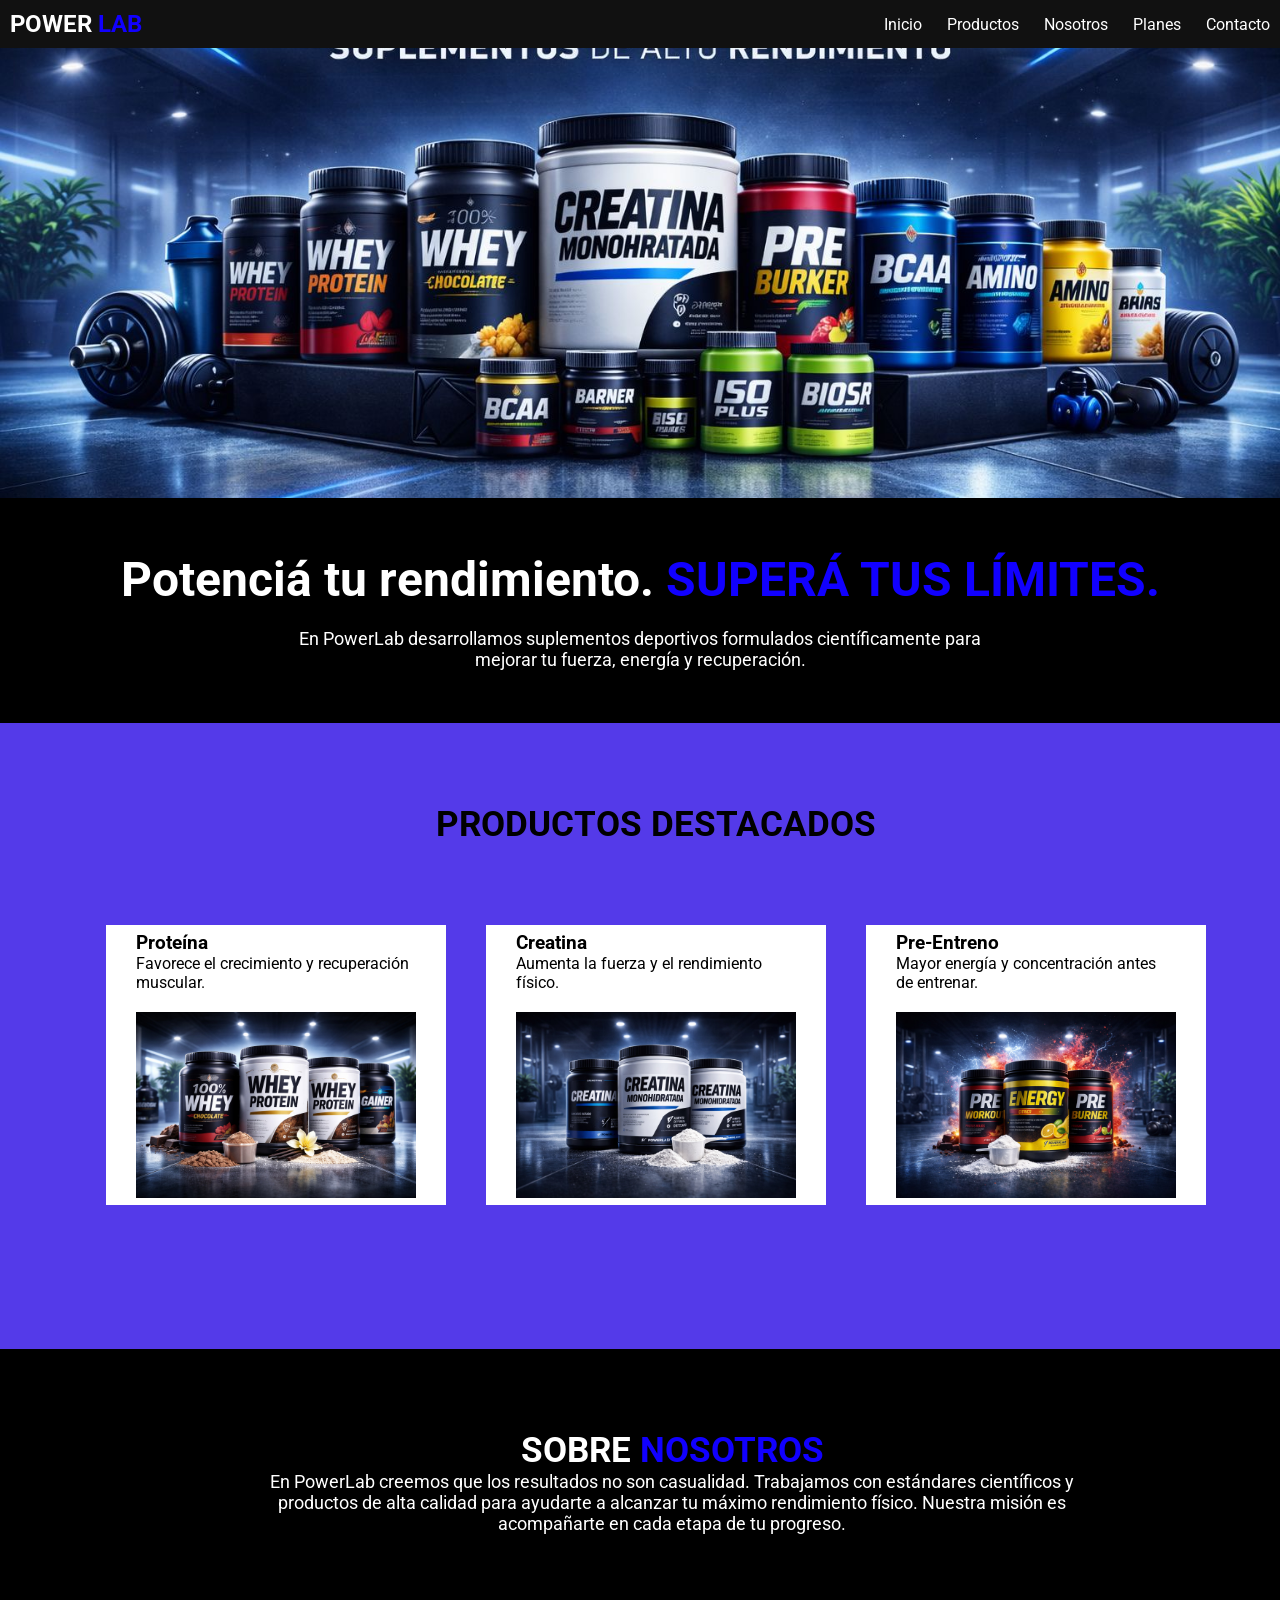
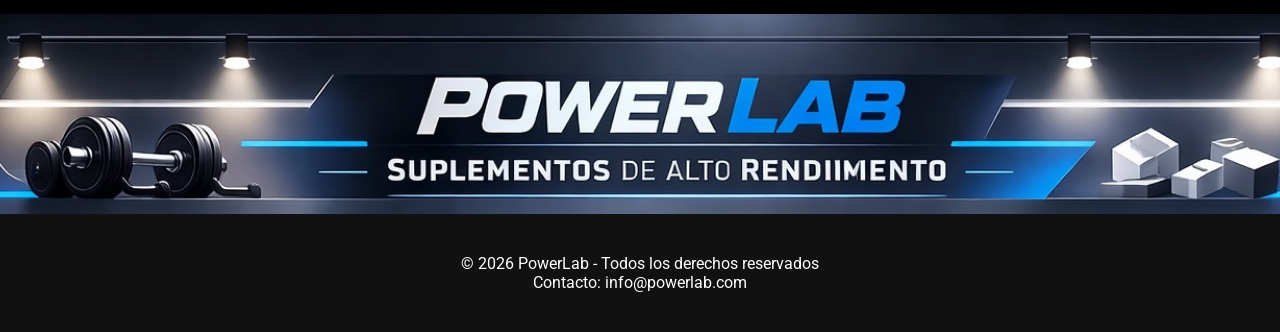
<file: index.html>
<!DOCTYPE html>
<html lang="es">
<head>
    <meta charset="UTF-8">
    <meta name="viewport" content="width=device-width, initial-scale=1.0">
    <link rel="preconnect" href="https://fonts.googleapis.com">
    <link rel="preconnect" href="https://fonts.gstatic.com" crossorigin>
    <link rel="stylesheet" href="scss/main.css">
    <link href="https://fonts.googleapis.com/css2?family=Roboto:wght@300;400;700&display=swap" rel="stylesheet">
    

    <title>PowerLab</title>
</head>

<body>

    
    <header>
        <h2>
            <span class="index-h2-power">Power</span>
            <span class="index-h2-lab">Lab</span>
        </h2>

        <nav>
            <ul>
                <li><a href="index.html">Inicio</a></li>
                <li><a href="Productos.html">Productos</a></li>
                <li><a href="Nosotros.html">Nosotros</a></li>
                <li><a href="Planes.html">Planes</a></li>
                <li><a href="Contacto.html">Contacto</a></li>
            </ul>
        </nav>
    </header>

    <main>

        
        <section class="banner-imagen">
            <img src="img/powerlab-nueva.jpeg" alt="Suplementos deportivos powerlab">

        </section>

        <section class="index-main">

            <h1>
                <span class="main-h1-potencia">Potenciá tu rendimiento.</span>
                <span class="main-h1-supera">Superá tus límites.</span>
            </h1>

            <p>
                En PowerLab desarrollamos suplementos deportivos formulados
                científicamente para mejorar tu fuerza, energía y recuperación.
            </p>

        </section>  
        
        <section class="productos">
    
    <h2 class="productos-titulo">Productos Destacados</h2>

    <article class="producto-card">
        <h3>Proteína</h3>
        <p>Favorece el crecimiento y recuperación muscular.</p>
        <img src="img/proteinas.jpeg" alt="Suplemento Proteico">
    </article>

    <article class="producto-card">
        <h3>Creatina</h3>
        <p>Aumenta la fuerza y el rendimiento físico.</p>
        <img src="img/creatinas.jpeg" alt="Suplemento Creatina">
    </article>

    <article class="producto-card">
        <h3>Pre-Entreno</h3>
        <p>Mayor energía y concentración antes de entrenar.</p>
        <img src="img/pre-entrenos.jpeg" alt="Suplemento Pre-Entreno">
    </article>

</section>

      
        
        </main>

        
        <section class="planes">

            <h2><span class="planes-titulo-planes"> Sobre </span>
                <span class="planes-titulo-personalizados">Nosotros</span>
            </h2>

            <p>
                En PowerLab creemos que los resultados no son casualidad.
Trabajamos con estándares científicos y productos de alta calidad
para ayudarte a alcanzar tu máximo rendimiento físico.
Nuestra misión es acompañarte en cada etapa de tu progreso.
            </p>
        </section>
        <section class="footer-imagen">
            <img src="img/sobrenotros-powerlab.jpg" alt="Suplementos deportivos powerlab">

        </section>

    
    <footer>
        <p>© 2026 PowerLab - Todos los derechos reservados</p>
        <p>Contacto: info@powerlab.com</p>
    </footer>

</body>


</html>
</file>
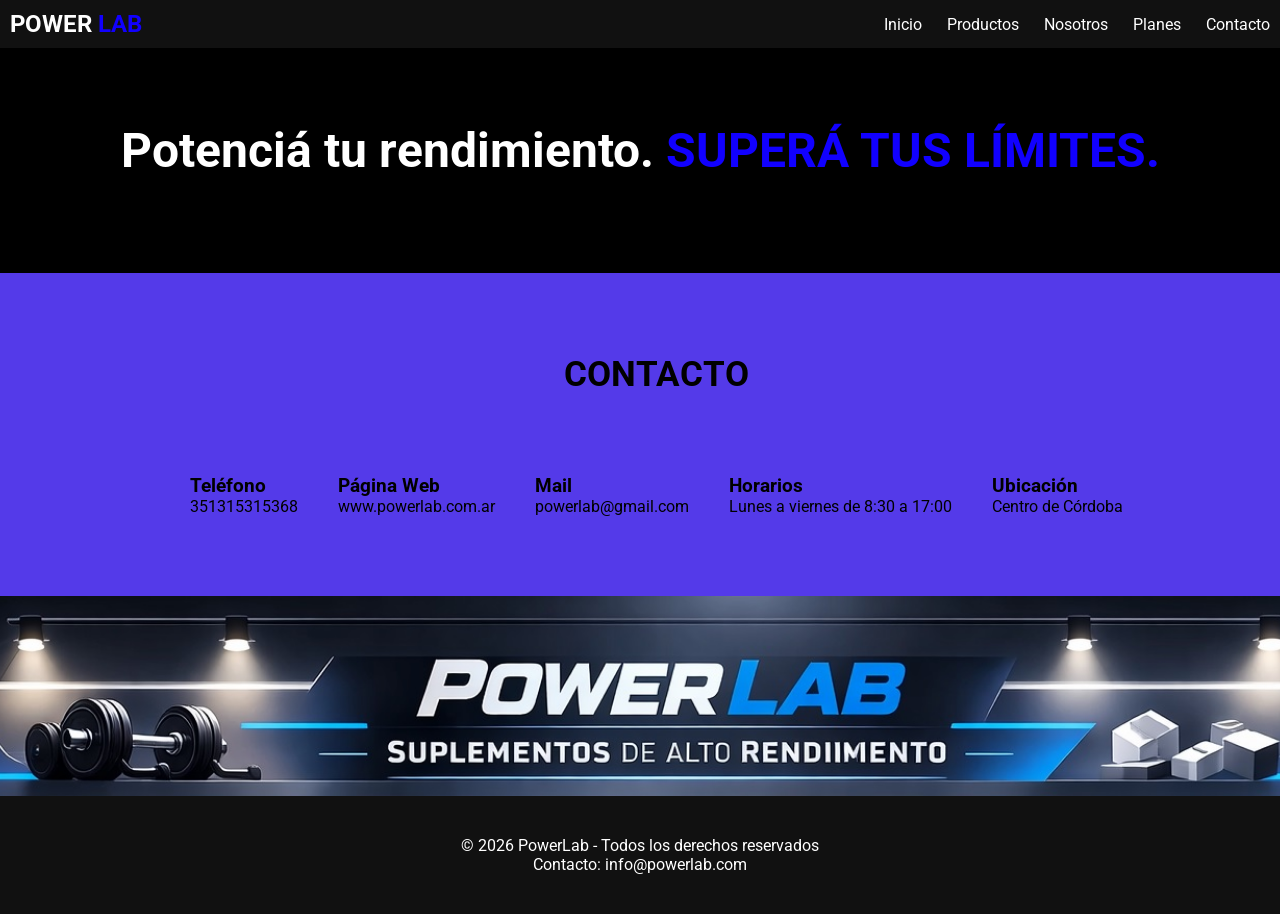
<file: Contacto.html>
<!DOCTYPE html>
<html lang="es">
<head>
    <meta charset="UTF-8">
    <meta name="viewport" content="width=device-width, initial-scale=1.0">
    <link rel="preconnect" href="https://fonts.googleapis.com">
    <link rel="preconnect" href="https://fonts.gstatic.com" crossorigin>
    <link rel="stylesheet" href="scss/main.css">
    <link href="https://fonts.googleapis.com/css2?family=Roboto:wght@300;400;700&display=swap" rel="stylesheet">
    

    <title>PowerLab</title>
</head>

<body>

    
    <header>
        <h2>
            <span class="index-h2-power">Power</span>
            <span class="index-h2-lab">Lab</span>
        </h2>

        <nav>
            <ul>
                <li><a href="index.html">Inicio</a></li>
                <li><a href="Productos.html">Productos</a></li>
                <li><a href="Nosotros.html">Nosotros</a></li>
                <li><a href="Planes.html">Planes</a></li>
                <li><a href="Contacto.html">Contacto</a></li>
            </ul>
        </nav>
    </header>

    <main>

        
        

        <section class="index-main">

            <h1>
                <span class="main-h1-potencia">Potenciá tu rendimiento.</span>
                <span class="main-h1-supera">Superá tus límites.</span>
            </h1>

        

        </section>  
        
        <section class="productos">
    
    <h2 class="productos-titulo">contacto</h2>
   

            <article>
                <h3>Teléfono</h3>
                <p>351315315368</p>
            </article>

            <article>
                <h3>Página Web</h3>
                <p>www.powerlab.com.ar</p>
            </article>

            <article>
                <h3>Mail</h3>
                <p>powerlab@gmail.com</p>
            </article>

            <article>
                <h3>Horarios</h3>
                <p>Lunes a viernes de 8:30 a 17:00</p>
            </article>

            <article>
                <h3>Ubicación</h3>
                <p>Centro de Córdoba</p>
            </article>

        </section>
     
</section>

      
        
        </main>

        
      
        <section class="footer-imagen">
            <img src="img/sobrenotros-powerlab.jpg" alt="Suplementos deportivos powerlab">

        </section>

    
    <footer>
        <p>© 2026 PowerLab - Todos los derechos reservados</p>
        <p>Contacto: info@powerlab.com</p>
    </footer>

</body>
</html>
</file>
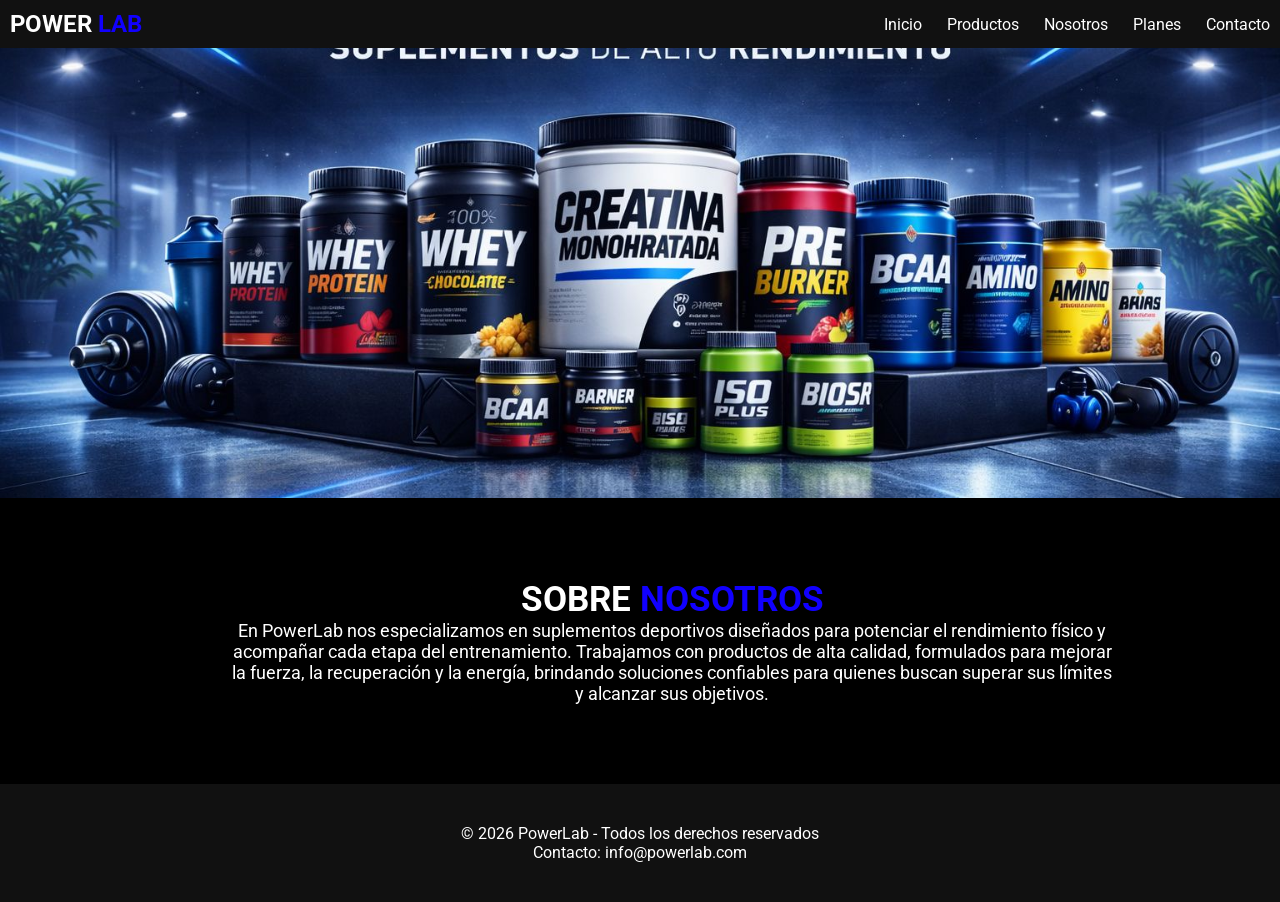
<file: Nosotros.html>
<!DOCTYPE html>
<html lang="es">

<head>
    <meta charset="UTF-8">
    <meta name="viewport" content="width=device-width, initial-scale=1.0">
    <link rel="preconnect" href="https://fonts.googleapis.com">
    <link rel="preconnect" href="https://fonts.gstatic.com" crossorigin>
    <link rel="stylesheet" href="scss/main.css">
    <link href="https://fonts.googleapis.com/css2?family=Roboto:wght@300;400;700&display=swap" rel="stylesheet">

    <title>PowerLab</title>
</head>

<body>


    <header>
        <h2>
            <span class="index-h2-power">Power</span>
            <span class="index-h2-lab">Lab</span>
        </h2>

        <nav>
            <ul>
                <li><a href="index.html">Inicio</a></li>
                <li><a href="Productos.html">Productos</a></li>
                <li><a href="Nosotros.html">Nosotros</a></li>
                <li><a href="Planes.html">Planes</a></li>
                <li><a href="Contacto.html">Contacto</a></li>
            </ul>
        </nav>
    </header>

    <main>


        <section class="banner-imagen">
            <img src="img/powerlab-nueva.jpeg" alt="Suplementos deportivos powerlab">

        </section>



        <section class="planes">

            <h2><span class="planes-titulo-planes"> Sobre </span>
                <span class="planes-titulo-personalizados">Nosotros</span>
            </h2>

            <p>
                En PowerLab nos especializamos en suplementos deportivos diseñados para potenciar el rendimiento físico
                y acompañar cada etapa del entrenamiento. Trabajamos con productos de alta calidad, formulados para
                mejorar la fuerza, la recuperación y la energía, brindando soluciones confiables para quienes buscan
                superar sus límites y alcanzar sus objetivos.
            </p>
        </section>




    </main>





    <footer>
        <p>© 2026 PowerLab - Todos los derechos reservados</p>
        <p>Contacto: info@powerlab.com</p>
    </footer>

</body>

</html>
</file>
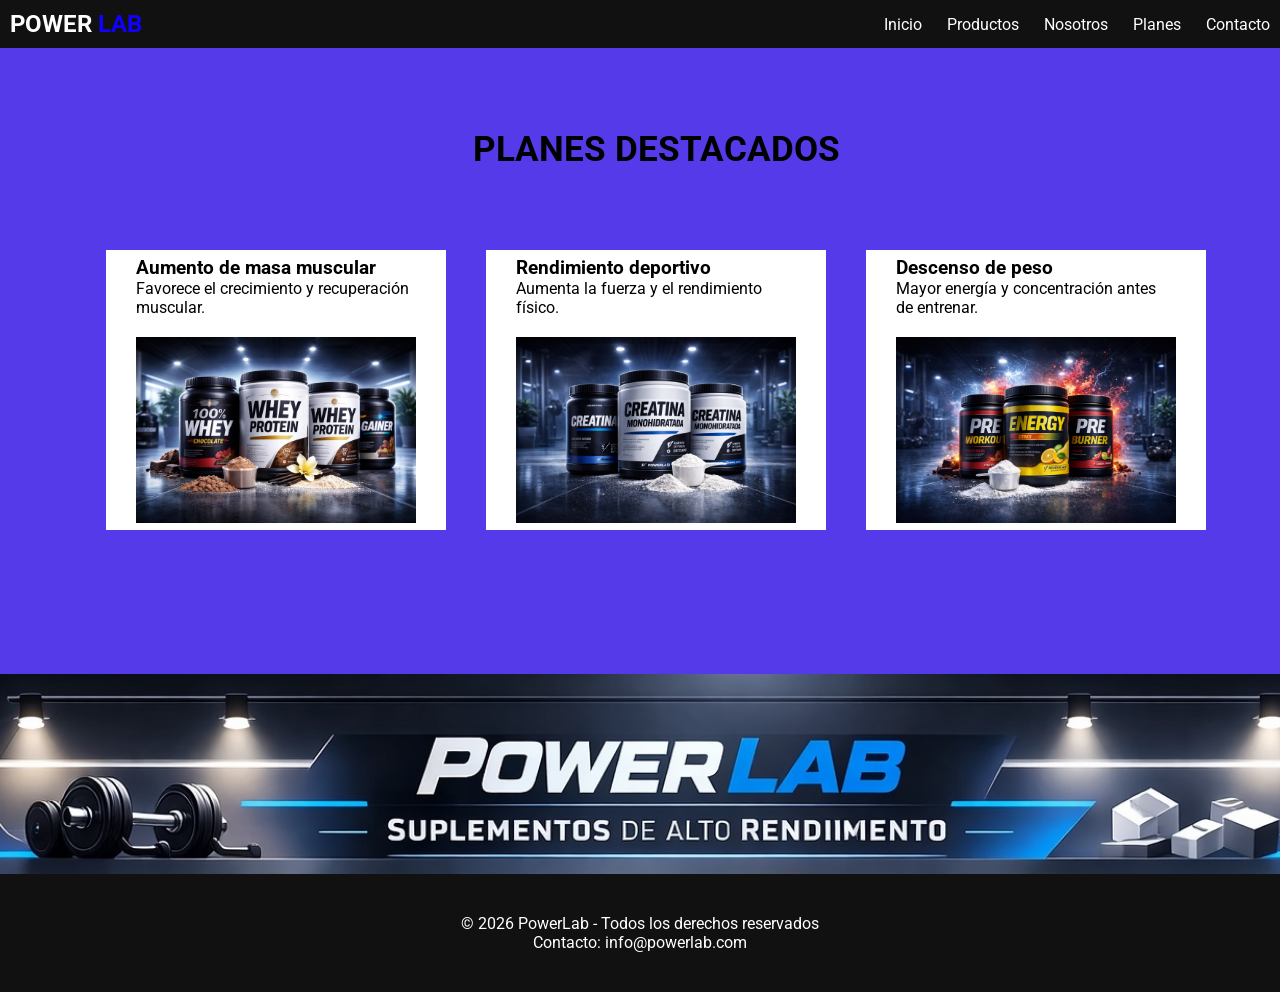
<file: Planes.html>
<!DOCTYPE html>
<html lang="es">
<head>
    <meta charset="UTF-8">
    <meta name="viewport" content="width=device-width, initial-scale=1.0">
    <link rel="preconnect" href="https://fonts.googleapis.com">
    <link rel="preconnect" href="https://fonts.gstatic.com" crossorigin>
    <link rel="stylesheet" href="scss/main.css">
    <link href="https://fonts.googleapis.com/css2?family=Roboto:wght@300;400;700&display=swap" rel="stylesheet">
    

    <title>PowerLab</title>
</head>

<body>

    
    <header>
        <h2>
            <span class="index-h2-power">Power</span>
            <span class="index-h2-lab">Lab</span>
        </h2>

        <nav>
            <ul>
                <li><a href="index.html">Inicio</a></li>
                <li><a href="Productos.html">Productos</a></li>
                <li><a href="Nosotros.html">Nosotros</a></li>
                <li><a href="Planes.html">Planes</a></li>
                <li><a href="Contacto.html">Contacto</a></li>
            </ul>
        </nav>
    </header>

    <main>

       
        
        <section class="productos">
    
    <h2 class="productos-titulo">PLANES DESTACADOS</h2>

    <article class="producto-card">
        <h3>Aumento de masa muscular</h3>
        <p>Favorece el crecimiento y recuperación muscular.</p>
        <img src="img/proteinas.jpeg" alt="Suplemento Proteico">
    </article>

    <article class="producto-card">
        <h3>Rendimiento deportivo</h3>
        <p>Aumenta la fuerza y el rendimiento físico.</p>
        <img src="img/creatinas.jpeg" alt="Suplemento Creatina">
    </article>

    <article class="producto-card">
        <h3>Descenso de peso</h3>
        <p>Mayor energía y concentración antes de entrenar.</p>
        <img src="img/pre-entrenos.jpeg" alt="Suplemento Pre-Entreno">
    </article>

</section>

      
        
        </main>

        
        
        <section class="footer-imagen">
            <img src="img/sobrenotros-powerlab.jpg" alt="Suplementos deportivos powerlab">

        </section>

    
    <footer>
        <p>© 2026 PowerLab - Todos los derechos reservados</p>
        <p>Contacto: info@powerlab.com</p>
    </footer>

</body>
</html>
</file>
<file: scss/main.css>
.index-h2-power,
.index-h2-lab {
  text-transform: uppercase;
}

.index-h2-power {
  color: #ffffff;
}

.index-h2-lab {
  color: #1100ff;
}

header {
  display: flex;
  justify-content: space-between;
  align-items: center;
  padding: 0.625rem;
  background-color: #111;
}

nav ul {
  list-style: none;
  display: flex;
  gap: 1.5625rem;
}
nav a {
  text-decoration: none;
  color: #ffffff;
}

.banner-imagen img {
  width: 100%;
  height: 28.125rem;
  -o-object-fit: cover;
     object-fit: cover;
  display: block;
}

.index-main {
  width: 100%;
  min-height: 25vh;
  background-color: #000000;
  display: flex;
  justify-content: center;
  align-items: center;
  flex-direction: column;
  text-align: center;
}

.main-h1-supera {
  text-transform: uppercase;
  color: #1100ff;
}

.index-main h1 {
  font-size: 3rem;
  margin-bottom: 1.25rem;
  color: #ffffff;
}

.index-main p {
  font-size: 1.125rem;
  max-width: 43.75rem;
  color: #ffffff;
}

.productos {
  width: 100%;
  padding: 5rem 0;
  background-color: #543ae9;
  display: flex;
  flex-wrap: wrap;
  justify-content: center;
  gap: 2.5rem;
}

.productos-titulo {
  width: 100%;
  text-align: center;
  font-size: 2.2rem;
  margin-bottom: 2.5rem;
  text-transform: uppercase;
}

#contenedor-productos {
  width: 100%;
  display: flex;
  flex-wrap: wrap;
  justify-content: center;
  gap: 2.5rem;
}

.producto-card {
  width: 17.5rem;
  height: 13.75rem;
  background-color: #ffffff;
  padding: 1.875rem;
  margin-bottom: 4rem;
  display: flex;
  flex-direction: column;
  justify-content: center;
  transition: 0.3s ease;
  animation: aparecer 1s ease;
}
.producto-card img {
  width: 100%;
  height: 17.5rem;
  -o-object-fit: cover;
     object-fit: cover;
  margin-top: 1.25rem;
}
.producto-card .btn-agregar {
  margin-top: 1rem;
  padding: 0.8rem;
  border: none;
  border-radius: 8px;
  background-color: #1100ff;
  color: white;
  cursor: pointer;
  transition: 0.3s;
}
.producto-card .btn-agregar:hover {
  background-color: #0000cc;
}
.producto-card .btn-agregar:hover {
  transform: translateY(-0.5rem);
  box-shadow: 0 15px 35px rgba(0, 0, 0, 0.2);
}

/* ANIMACION DE ENTRADA */
@keyframes aparecer {
  from {
    opacity: 0;
    transform: translateY(30px);
  }
  to {
    opacity: 1;
    transform: translateY(0);
  }
}
.planes {
  width: 100%;
  flex: 1;
  padding: 5rem 2rem;
  background-color: #000000;
  display: flex;
  flex-direction: column;
  justify-content: center;
  align-items: center;
  text-align: center;
}
.planes p {
  font-size: 1.125rem;
  max-width: 55rem;
  color: #ffffff;
}

.planes-titulo-planes,
.planes-titulo-personalizados {
  text-transform: uppercase;
  font-size: 2.2rem;
}

.planes-titulo-planes {
  color: #ffffff;
}

.planes-titulo-personalizados {
  color: #1100ff;
}

.footer-imagen img {
  width: 100%;
  height: 12.5rem;
  -o-object-fit: cover;
     object-fit: cover;
  display: block;
}

footer {
  width: 100%;
  padding: 2.5rem 0;
  background-color: #111;
  text-align: center;
  color: #ffffff;
}

/* ========================= */
/* RESPONSIVE DESKTOP */
/* ========================= */
@media (min-width: 1024px) {
  .productos {
    padding: 5rem 1rem;
  }
  .producto-card {
    width: 17.5rem;
  }
  .index-main h1 {
    font-size: 3rem;
  }
}
/* ========================= */
/* RESPONSIVE TABLET */
/* ========================= */
@media (max-width: 768px) {
  /* HEADER */
  header {
    flex-direction: column;
    gap: 20px;
    padding: 20px;
  }
  nav ul {
    flex-direction: column;
    align-items: center;
    gap: 15px;
  }
  /* BANNER */
  .banner-imagen img {
    height: 250px;
  }
  /* TITULO PRINCIPAL */
  .index-main h1 {
    font-size: 2rem;
    padding: 0 20px;
  }
  .index-main p {
    font-size: 1rem;
    padding: 0 20px;
  }
  /* PRODUCTOS */
  .productos {
    padding: 50px 20px;
  }
  .producto-card {
    width: 90%;
    height: auto;
  }
  .producto-card img {
    height: 220px;
  }
  /* PLANES */
  .planes {
    padding: 40px 20px;
  }
  .planes p {
    padding: 0 20px;
  }
  /* FOOTER */
  footer {
    padding: 30px 20px;
  }
}
/* ========================= */
/* RESPONSIVE CELULAR */
/* ========================= */
@media (max-width: 480px) {
  .index-main h1 {
    font-size: 1.7rem;
  }
  .productos-titulo {
    font-size: 1.8rem;
  }
  .planes-titulo-planes,
  .planes-titulo-personalizados {
    font-size: 1.8rem;
  }
  nav a {
    font-size: 0.95rem;
  }
}
* {
  margin: 0;
  padding: 0;
}

html,
body {
  height: 100%;
}

body {
  font-family: "Roboto", sans-serif;
  display: flex;
  flex-direction: column;
  min-height: 100vh;
}

main {
  flex: 1;
  display: flex;
  flex-direction: column;
}/*# sourceMappingURL=main.css.map */
</file>
